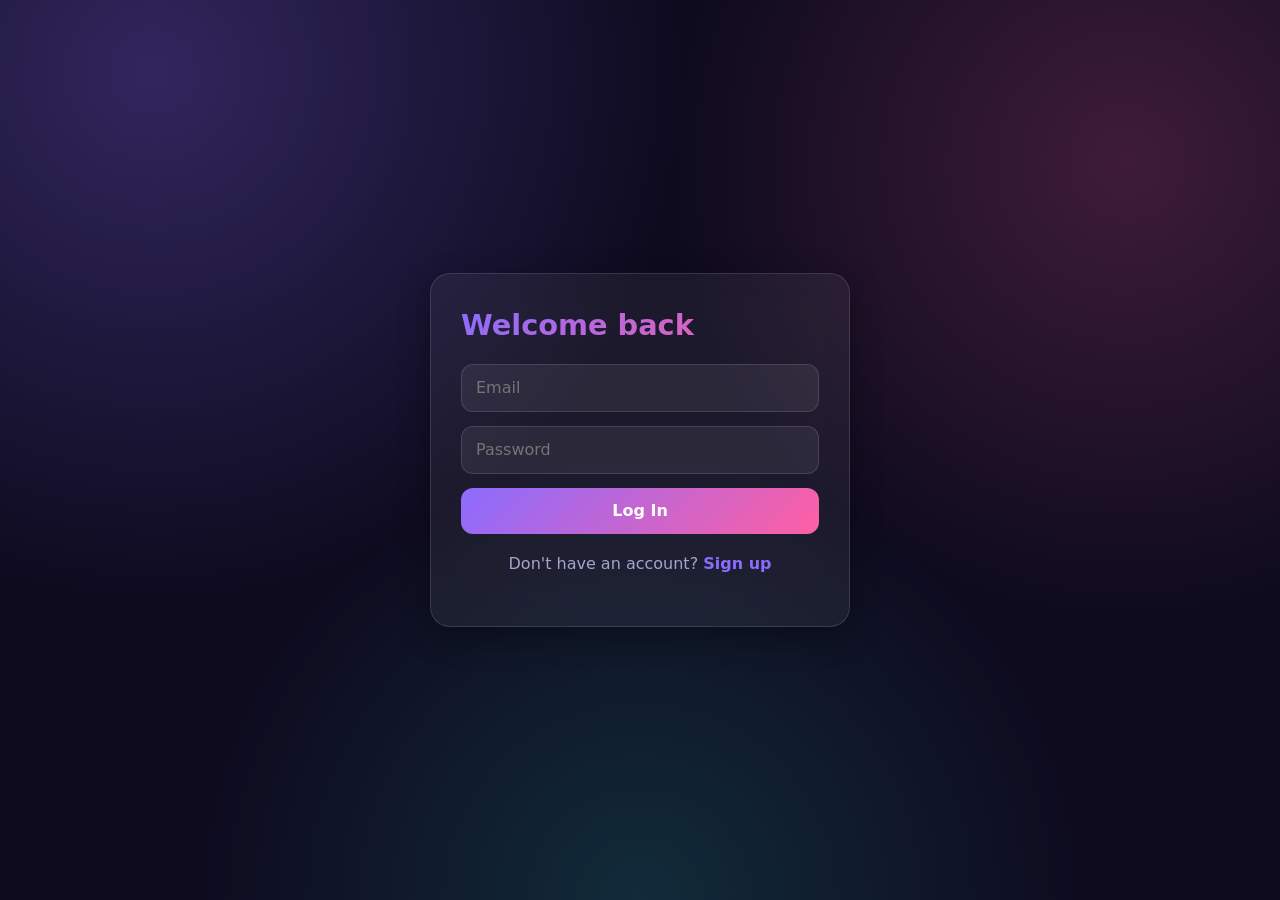
<file: index.html>
<!DOCTYPE html>
<html lang="en">

<head>
    <meta charset="UTF-8">
    <meta name="viewport" content="width=device-width,initial-scale=1">
    <title>Log In — 10X CRM</title>
    <link rel="stylesheet" href="css/style.css">
</head>

<body data-page="login">
    <div class="auth-wrap">
        <div class="card auth-card">
            <h1>Welcome back</h1>
            <form id="loginForm" novalidate>
                <div class="field"><input name="email" type="text" placeholder="Email"><small class="error"></small>
                </div>
                <div class="field"><input name="password" type="password" placeholder="Password"><small
                        class="error"></small></div>
                <button type="submit" style="width:100%">Log In</button>
            </form>
            <p class="muted center">Don't have an account? <a href="signup.html">Sign up</a></p>
        </div>
    </div>
    <div id="toasts"></div>
    <script src="js/core.js"></script>
    <script src="js/auth.js"></script>
</body>

</html>
</file>
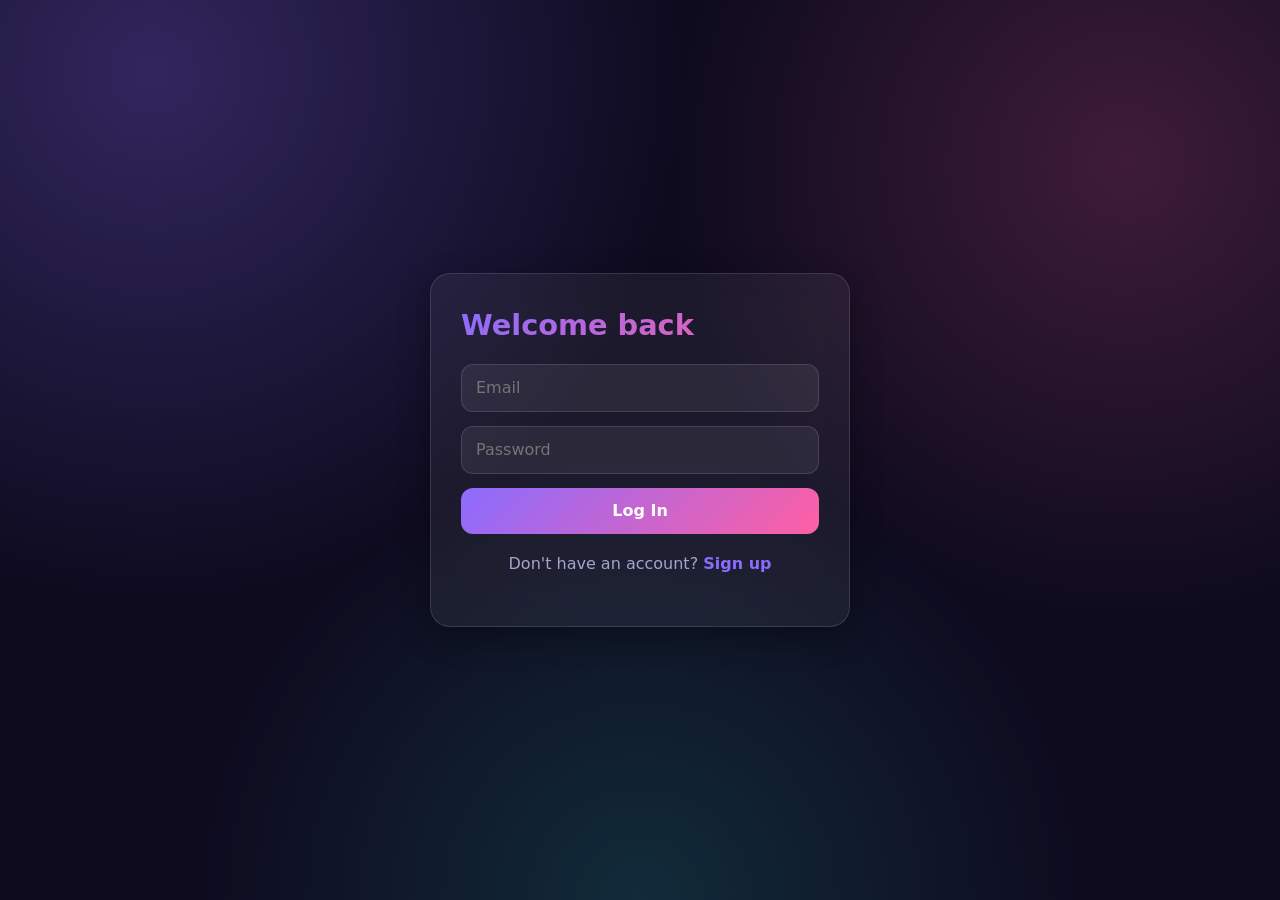
<file: clients.html>
<!DOCTYPE html>
<html lang="en">

<head>
    <meta charset="UTF-8">
    <meta name="viewport" content="width=device-width,initial-scale=1">
    <title>Clients — 10X CRM</title>
    <link rel="stylesheet" href="css/style.css">
</head>

<body data-page="clients">
    <header id="nav" class="nav"></header>
    <main class="container">
        <div class="row">
            <h1>Clients</h1><button id="addBtn">+ Add Client</button>
        </div>
        <div class="toolbar">
            <input id="search" type="text" placeholder="Search name or company...">
            <div id="chips" class="toolbar" style="margin:0">
                <button class="chip active" data-status="All">All</button><button class="chip"
                    data-status="Lead">Lead</button><button class="chip"
                    data-status="Contacted">Contacted</button><button class="chip" data-status="Won">Won</button><button
                    class="chip" data-status="Lost">Lost</button>
            </div>
            <select id="sort">
                <option value="newest">Sort: Newest first</option>
                <option value="name">Name A→Z</option>
                <option value="deal">Deal value: high → low</option>
            </select>
        </div>
        <div id="clientList"></div>
    </main>

    <div id="addModal" class="modal-bg hidden">
        <div class="card modal"><button class="close" data-close>✕</button>
            <h2>Add Client</h2>
            <form id="addForm" novalidate>
                <div class="field"><input name="clientName" type="text" placeholder="Name"><small class="error"></small>
                </div>
                <div class="field"><input name="email" type="text" placeholder="Email"><small class="error"></small>
                </div>
                <div class="field"><input name="phone" type="text" placeholder="Phone"><small class="error"></small>
                </div>
                <div class="field"><input name="company" type="text" placeholder="Company (optional)"><small
                        class="error"></small>
                </div>
                <div class="field"><input name="dealValue" type="text" placeholder="Deal Value"><small
                        class="error"></small></div>
                <div class="field"><select name="status">
                        <option>Lead</option>
                        <option>Contacted</option>
                        <option>Won</option>
                        <option>Lost</option>
                    </select><small class="error"></small></div>
                <button type="submit" style="width:100%">Add Client</button>
            </form>
        </div>
    </div>

    <div id="detailsModal" class="modal-bg hidden">
        <div class="card modal"><button class="close" data-close>✕</button>
            <div id="detailsBody"></div>
            <h3>Notes</h3>
            <ul id="notesList" class="notes"></ul>
            <div class="toolbar"><input id="noteInput" type="text" placeholder="Write a note..."><button
                    id="addNoteBtn">Add note</button></div>
            <button id="remindBtn" class="ghost">Remind me in 1 min</button>
        </div>
    </div>
    <div id="toasts"></div>
    <script src="js/core.js"></script>
    <script src="js/clients.js"></script>
</body>

</html>
</file>
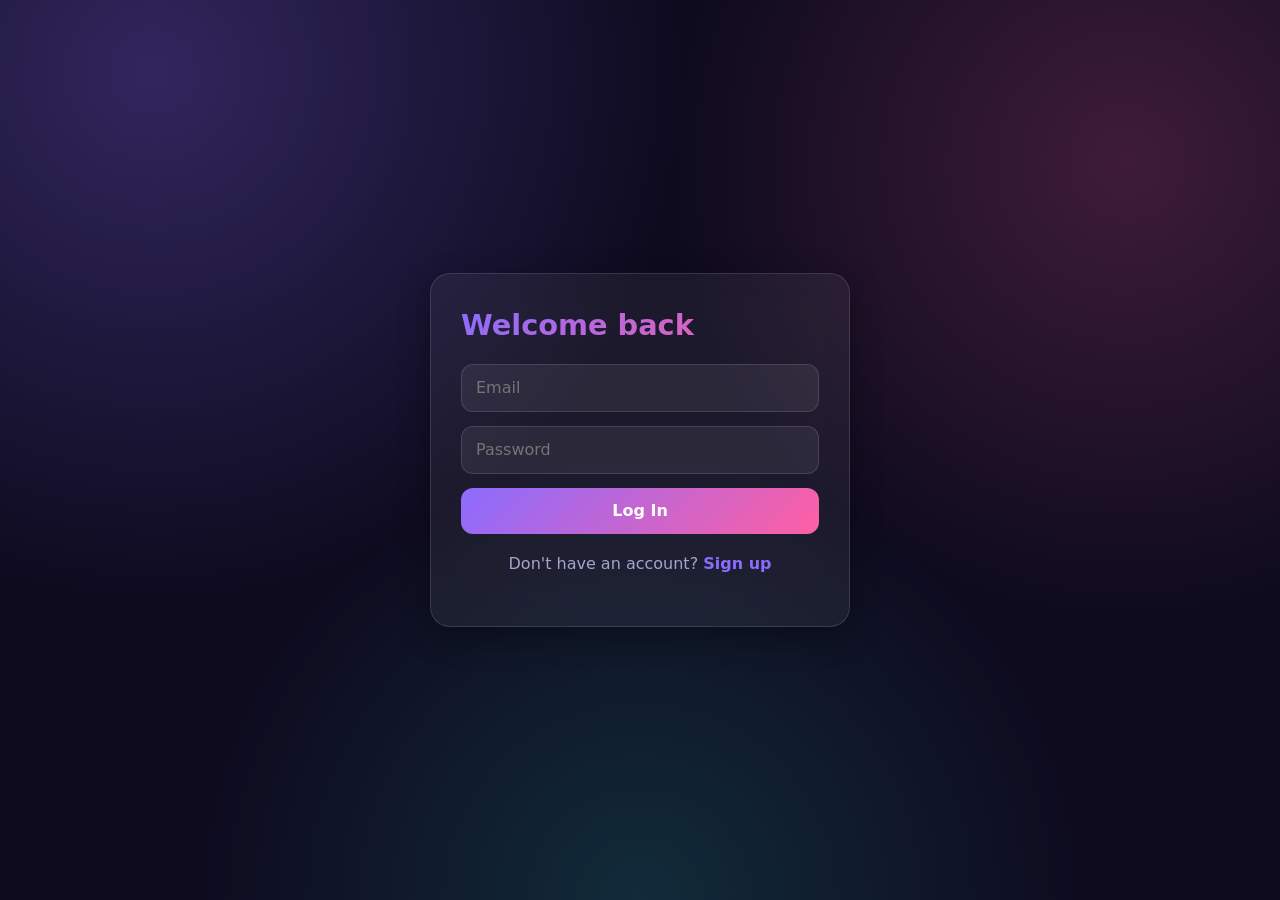
<file: dashboard.html>
<!DOCTYPE html>
<html lang="en">

<head>
    <meta charset="UTF-8">
    <meta name="viewport" content="width=device-width,initial-scale=1">
    <title>Dashboard — 10X CRM</title>
    <link rel="stylesheet" href="css/style.css">
</head>

<body data-page="dashboard">
    <header id="nav" class="nav"></header>
    <main class="container">
        <div class="card row">
            <h2 id="welcome" style="margin:0"></h2><span id="clock" class="muted"></span>
        </div>
        <div id="stats" class="grid4"></div>
        <div class="two-col">
            <div class="card">
                <h3>Pipeline Overview</h3>
                <div id="pipeline"></div>
            </div>
            <div class="card">
                <div class="row">
                    <h3>Recent Clients</h3><a href="clients.html">View all clients →</a>
                </div>
                <div id="recent"></div>
            </div>
        </div>
    </main>
    <div id="toasts"></div>
    <script src="js/core.js"></script>
    <script src="js/dashboard.js"></script>
</body>

</html>
</file>
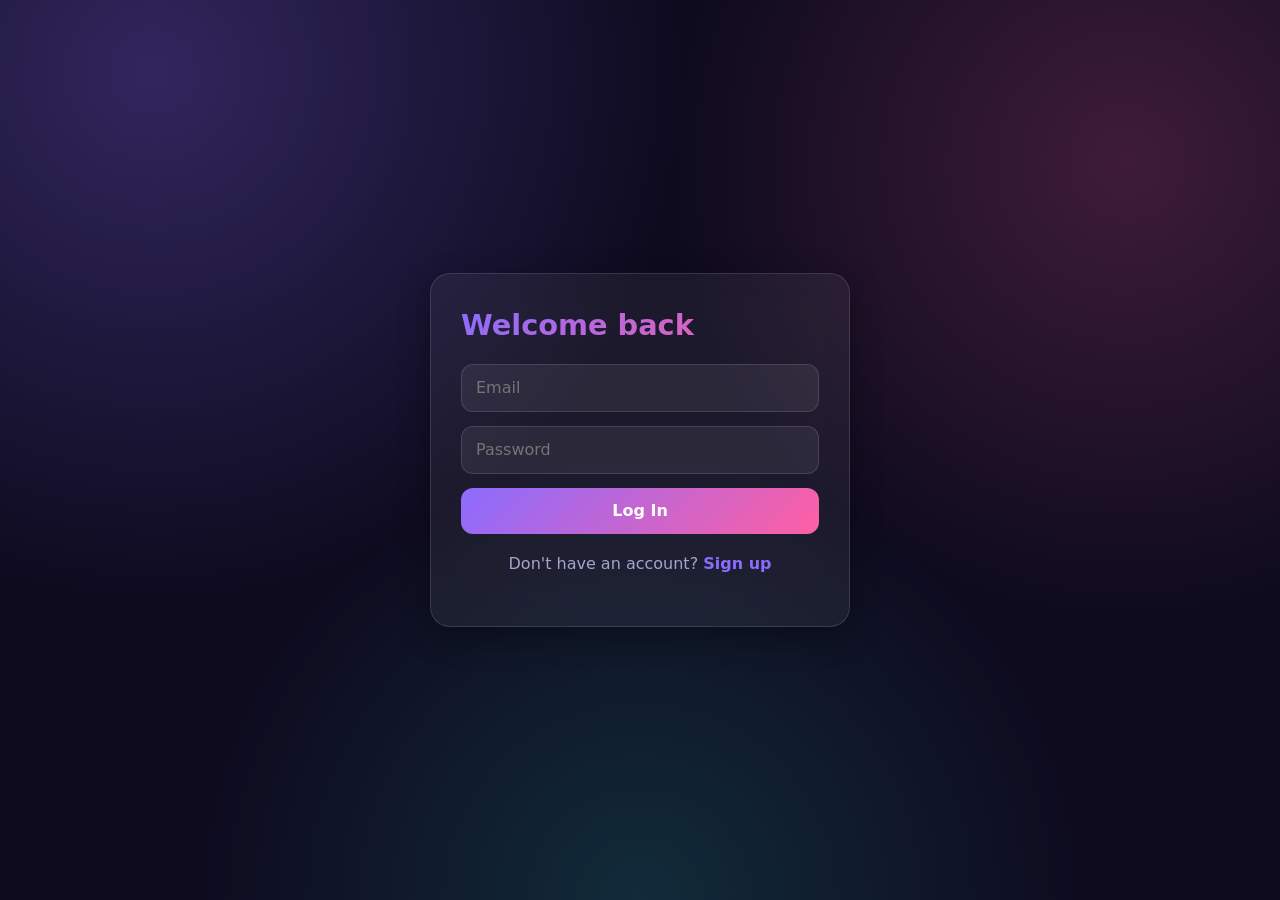
<file: profile.html>
<!DOCTYPE html>
<html lang="en">

<head>
    <meta charset="UTF-8">
    <meta name="viewport" content="width=device-width,initial-scale=1">
    <title>Profile — 10X CRM</title>
    <link rel="stylesheet" href="css/style.css">
</head>

<body data-page="profile">
    <header id="nav" class="nav"></header>
    <main class="container" style="max-width:560px">
        <div id="profInfo" class="card row block" style="justify-content:flex-start"></div>
        <div class="card block">
            <h3>Edit Profile</h3>
            <form id="profileForm" novalidate>
                <div class="field"><input name="fullName" type="text" placeholder="Full Name"><small
                        class="error"></small></div>
                <div class="field"><input name="company" type="text" placeholder="Company"><small class="error"></small>
                </div>
                <button type="submit">Save Changes</button>
            </form>
        </div>
        <div class="card block">
            <h3>Change Password</h3>
            <form id="passwordForm" novalidate>
                <div class="field"><input name="current" type="password" placeholder="Current Password"><small
                        class="error"></small></div>
                <div class="field"><input name="next" type="password" placeholder="New Password"><small
                        class="error"></small></div>
                <div class="field"><input name="confirm" type="password" placeholder="Confirm New Password"><small
                        class="error"></small></div>
                <button type="submit">Change Password</button>
            </form>
        </div>
        <div class="card block">
            <h3>Data</h3><button id="resetBtn" class="danger">Reset CRM Data</button>
        </div>
    </main>
    <div id="toasts"></div>
    <script src="js/core.js"></script>
    <script src="js/profile.js"></script>
</body>

</html>
</file>
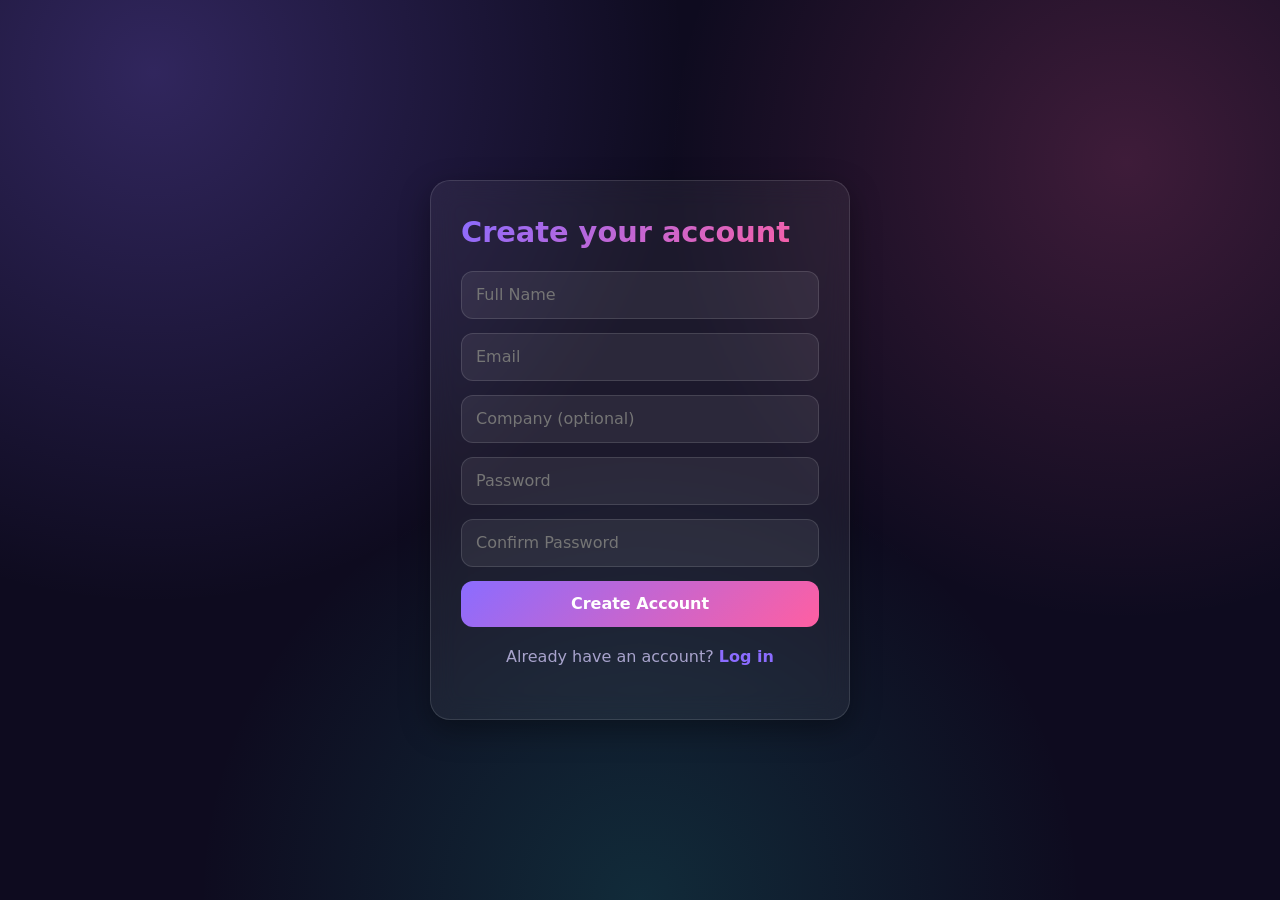
<file: signup.html>
<!DOCTYPE html>
<html lang="en">

<head>
    <meta charset="UTF-8">
    <meta name="viewport" content="width=device-width,initial-scale=1">
    <title>Sign Up — 10X CRM</title>
    <link rel="stylesheet" href="css/style.css">
</head>

<body data-page="signup">
    <div class="auth-wrap">
        <div class="card auth-card">
            <h1>Create your account</h1>
            <form id="signupForm" novalidate>
                <div class="field"><input name="fullName" type="text" placeholder="Full Name"><small
                        class="error"></small></div>
                <div class="field"><input name="email" type="text" placeholder="Email"><small class="error"></small>
                </div>
                <div class="field"><input name="company" type="text" placeholder="Company (optional)"><small
                        class="error"></small></div>
                <div class="field"><input name="password" type="password" placeholder="Password"><small
                        class="error"></small></div>
                <div class="field"><input name="confirm" type="password" placeholder="Confirm Password"><small
                        class="error"></small></div>
                <button type="submit" style="width:100%">Create Account</button>
            </form>
            <p class="muted center">Already have an account? <a href="index.html">Log in</a></p>
        </div>
    </div>
    <div id="toasts"></div>
    <script src="js/core.js"></script>
    <script src="js/auth.js"></script>
</body>

</html>
</file>
<file: css/style.css>
/* ==========================================================
   10X CRM — stylesheet
   Theme: CSS variables on :root (dark, default) and body.light
   ========================================================== */

:root {
    --bg: #0e0b1f;
    --bg2: #1a1436;
    --card: rgba(255, 255, 255, 0.06);
    --card-solid: #1a1436;
    --border: rgba(255, 255, 255, 0.12);
    --text: #f4f2ff;
    --muted: #a8a3cc;
    --input: rgba(255, 255, 255, 0.07);
    --accent: #8b6cff;
    --accent2: #ff5fa2;
    --accent3: #22d3c5;
    --danger: #ff6b7d;
    --success: #34d399;
    --shadow: 0 10px 30px rgba(0, 0, 0, 0.35);
    --grad: linear-gradient(135deg, #8b6cff 0%, #ff5fa2 100%);
}

body.light {
    --bg: #f6f4ff;
    --bg2: #ffffff;
    --card: #ffffff;
    --card-solid: #ffffff;
    --border: #e4defa;
    --text: #1f1a3d;
    --muted: #6c6692;
    --input: #faf9ff;
    --danger: #e5384f;
    --shadow: 0 8px 24px rgba(110, 90, 200, 0.14);
}

* {
    box-sizing: border-box;
}

body {
    margin: 0;
    min-height: 100vh;
    font-family: "Segoe UI", system-ui, -apple-system, Roboto, sans-serif;
    color: var(--text);
    background-color: var(--bg);
    background-image:
        radial-gradient(circle at 12% 8%, rgba(139, 108, 255, 0.28), transparent 38%),
        radial-gradient(circle at 88% 18%, rgba(255, 95, 162, 0.2), transparent 34%),
        radial-gradient(circle at 50% 100%, rgba(34, 211, 197, 0.16), transparent 40%);
    background-attachment: fixed;
    line-height: 1.5;
}

h1,
h2,
h3 {
    margin: 0 0 12px;
    line-height: 1.2;
}

a {
    color: var(--accent);
    text-decoration: none;
    font-weight: 600;
}

a:hover {
    text-decoration: underline;
}

.muted {
    color: var(--muted);
}

.small {
    font-size: 0.82rem;
}

.center {
    text-align: center;
}

.hidden {
    display: none !important;
}

/* ---------- Layout ---------- */
.container {
    max-width: 1100px;
    margin: 0 auto;
    padding: 28px 20px 60px;
}

.row {
    display: flex;
    align-items: center;
    justify-content: space-between;
    gap: 14px;
    flex-wrap: wrap;
}

.block {
    margin-bottom: 18px;
}

.toolbar {
    display: flex;
    align-items: center;
    gap: 12px;
    flex-wrap: wrap;
    margin: 18px 0;
}

.grid4 {
    display: grid;
    grid-template-columns: repeat(4, 1fr);
    gap: 16px;
    margin: 20px 0;
}

.two-col {
    display: grid;
    grid-template-columns: 1fr 1fr;
    gap: 20px;
}

.card {
    background: var(--card);
    border: 1px solid var(--border);
    border-radius: 20px;
    padding: 22px;
    backdrop-filter: blur(14px);
    box-shadow: var(--shadow);
}

/* ---------- Forms & buttons ---------- */
input,
select {
    background: var(--input);
    color: var(--text);
    border: 1px solid var(--border);
    border-radius: 12px;
    padding: 11px 14px;
    font: inherit;
    outline: none;
    transition: border-color 0.15s, box-shadow 0.15s;
}

input:focus,
select:focus {
    border-color: var(--accent);
    box-shadow: 0 0 0 3px rgba(139, 108, 255, 0.25);
}

select option {
    background: var(--bg2);
    color: var(--text);
}

.field {
    margin-bottom: 14px;
}

.field input,
.field select {
    width: 100%;
}

.error {
    display: block;
    color: var(--danger);
    font-size: 0.8rem;
    margin-top: 4px;
}

.error:empty {
    display: none;
}

.input-error {
    border-color: var(--danger) !important;
}

button {
    font: inherit;
    font-weight: 600;
    color: #fff;
    background: var(--grad);
    border: none;
    border-radius: 12px;
    padding: 11px 18px;
    cursor: pointer;
    transition: transform 0.15s, box-shadow 0.15s, opacity 0.15s;
}

button:hover {
    transform: translateY(-1px);
    box-shadow: 0 8px 20px rgba(139, 108, 255, 0.4);
}

button:disabled {
    opacity: 0.6;
    cursor: not-allowed;
    transform: none;
}

button.ghost {
    background: transparent;
    color: var(--text);
    border: 1px solid var(--border);
}

button.ghost:hover {
    background: var(--input);
    box-shadow: none;
}

button.danger {
    background: rgba(255, 107, 125, 0.14);
    color: var(--danger);
    border: 1px solid rgba(255, 107, 125, 0.4);
}

button.danger:hover {
    background: var(--danger);
    color: #fff;
    box-shadow: none;
}

/* ---------- Auth pages ---------- */
.auth-wrap {
    min-height: 100vh;
    display: grid;
    place-items: center;
    padding: 20px;
}

.auth-card {
    width: min(420px, 100%);
    padding: 34px 30px;
}

.auth-card h1 {
    font-size: 1.8rem;
    background: var(--grad);
    -webkit-background-clip: text;
    background-clip: text;
    color: transparent;
    margin-bottom: 22px;
}

.auth-card p {
    margin-top: 18px;
}

/* ---------- Navigation ---------- */
.nav {
    position: sticky;
    top: 0;
    z-index: 50;
    display: flex;
    align-items: center;
    gap: 12px;
    padding: 12px 28px;
    background: color-mix(in srgb, var(--bg) 78%, transparent);
    backdrop-filter: blur(16px);
    border-bottom: 1px solid var(--border);
}

.logo {
    display: flex;
    align-items: center;
    gap: 8px;
    color: var(--text);
    font-weight: 800;
    font-size: 1.1rem;
}

.logo:hover {
    text-decoration: none;
}

.logo-mark {
    background: var(--grad);
    color: #fff;
    padding: 4px 9px;
    border-radius: 9px;
    font-size: 0.95rem;
}

.nav-links {
    display: flex;
    gap: 6px;
    margin-left: 20px;
    flex: 1;
}

.nav-links a {
    color: var(--muted);
    padding: 8px 14px;
    border-radius: 10px;
}

.nav-links a:hover {
    color: var(--text);
    background: var(--input);
    text-decoration: none;
}

.nav-links a.active {
    color: var(--text);
    background: rgba(139, 108, 255, 0.22);
    box-shadow: inset 0 -2px 0 var(--accent);
}

.nav-actions {
    display: flex;
    gap: 8px;
}

/* ---------- Dashboard ---------- */
#welcome {
    font-size: 1.6rem;
    background: linear-gradient(90deg, var(--accent), var(--accent2), var(--accent3));
    -webkit-background-clip: text;
    background-clip: text;
    color: transparent;
}

#clock {
    font-variant-numeric: tabular-nums;
}

.stat {
    position: relative;
    overflow: hidden;
    padding: 20px;
    transition: transform 0.2s;
}

.stat:hover {
    transform: translateY(-4px);
}

.stat::before {
    content: "";
    position: absolute;
    inset: 0 0 auto 0;
    height: 4px;
    background: var(--a);
}

.stat-1 {
    --a: linear-gradient(90deg, #8b6cff, #6d8bff);
}

.stat-2 {
    --a: linear-gradient(90deg, #ffb347, #ff8a5c);
}

.stat-3 {
    --a: linear-gradient(90deg, #34d399, #22d3c5);
}

.stat-4 {
    --a: linear-gradient(90deg, #ff5fa2, #ff8ac0);
}

.stat-icon {
    font-size: 1.5rem;
}

.stat-value {
    font-size: 2rem;
    font-weight: 800;
    margin-top: 6px;
}

.stat-label {
    color: var(--muted);
    font-size: 0.85rem;
}

.pipe-row {
    display: grid;
    grid-template-columns: 92px 1fr 32px;
    align-items: center;
    gap: 12px;
    margin-bottom: 14px;
}

.bar {
    height: 12px;
    background: var(--input);
    border-radius: 99px;
    overflow: hidden;
}

.bar-fill {
    height: 100%;
    border-radius: 99px;
    background: rgb(var(--c));
    transition: width 0.5s ease;
}

.pipe-count {
    font-weight: 700;
    text-align: right;
}

.recent-row {
    display: flex;
    align-items: center;
    gap: 12px;
    padding: 10px 0;
    border-bottom: 1px solid var(--border);
}

.recent-row:last-child {
    border-bottom: none;
}

.recent-main {
    flex: 1;
    display: flex;
    flex-direction: column;
    min-width: 0;
}

.recent-main strong,
.recent-main span {
    overflow: hidden;
    text-overflow: ellipsis;
    white-space: nowrap;
}

/* ---------- Status colors (RGB triplets reused for badge, bar, card) ---------- */
.st-lead {
    --c: 96, 165, 250;
}

.st-contacted {
    --c: 251, 191, 36;
}

.st-won {
    --c: 52, 211, 153;
}

.st-lost {
    --c: 251, 113, 133;
}

.badge {
    display: inline-block;
    padding: 3px 11px;
    border-radius: 99px;
    font-size: 0.78rem;
    font-weight: 700;
    color: rgb(var(--c));
    background: rgba(var(--c), 0.16);
    border: 1px solid rgba(var(--c), 0.4);
}

/* ---------- Avatar ---------- */
.avatar {
    position: relative;
    overflow: hidden;
    flex-shrink: 0;
    width: 52px;
    height: 52px;
    border-radius: 50%;
    display: grid;
    place-items: center;
    background: var(--grad);
    color: #fff;
    font-weight: 800;
}

.avatar img {
    position: absolute;
    inset: 0;
    width: 100%;
    height: 100%;
    object-fit: cover;
    background: var(--bg2);
}

.avatar.sm {
    width: 38px;
    height: 38px;
    font-size: 0.85rem;
}

.avatar.lg {
    width: 72px;
    height: 72px;
    font-size: 1.4rem;
}

/* ---------- Clients ---------- */
.chip {
    background: var(--input);
    color: var(--muted);
    border: 1px solid var(--border);
    border-radius: 99px;
    padding: 8px 16px;
    font-size: 0.9rem;
}

.chip:hover {
    color: var(--text);
    box-shadow: none;
}

.chip.active {
    background: var(--grad);
    color: #fff;
    border-color: transparent;
    box-shadow: 0 6px 16px rgba(139, 108, 255, 0.4);
}

#search {
    flex: 1;
    min-width: 220px;
}

#clientList {
    display: grid;
    grid-template-columns: repeat(auto-fill, minmax(320px, 1fr));
    gap: 16px;
}

.state-msg {
    grid-column: 1 / -1;
    text-align: center;
    padding: 40px 0;
}

.client-card {
    display: grid;
    grid-template-columns: 52px 1fr auto;
    gap: 4px 14px;
    align-items: center;
    background: var(--card);
    border: 1px solid var(--border);
    border-left: 5px solid rgb(var(--c));
    border-radius: 18px;
    padding: 18px;
    cursor: pointer;
    box-shadow: var(--shadow);
    transition: transform 0.2s, box-shadow 0.2s;
}

.client-card:hover {
    transform: translateY(-4px);
    box-shadow: 0 14px 34px rgba(139, 108, 255, 0.28);
}

.client-main {
    min-width: 0;
}

.client-main h3 {
    margin: 0;
    font-size: 1.05rem;
}

.client-main p {
    margin: 0;
    overflow: hidden;
    text-overflow: ellipsis;
    white-space: nowrap;
}

.client-side {
    display: flex;
    flex-direction: column;
    align-items: flex-end;
    gap: 6px;
}

.deal {
    font-weight: 800;
    color: var(--success);
    font-size: 1.05rem;
}

.client-actions {
    grid-column: 1 / -1;
    display: flex;
    gap: 8px;
    margin-top: 12px;
}

.client-actions select {
    flex: 1;
    padding: 8px 12px;
}

.client-actions button {
    padding: 8px 14px;
}

/* ---------- Modal ---------- */
.modal-bg {
    position: fixed;
    inset: 0;
    z-index: 100;
    display: flex;
    align-items: center;
    justify-content: center;
    padding: 16px;
    background: rgba(10, 6, 30, 0.62);
    backdrop-filter: blur(6px);
}

.modal {
    position: relative;
    width: min(480px, 100%);
    max-height: 92vh;
    overflow-y: auto;
    background: var(--card-solid);
}

.close {
    position: absolute;
    top: 14px;
    right: 14px;
    width: 34px;
    height: 34px;
    padding: 0;
    border-radius: 50%;
    background: var(--input);
    color: var(--text);
    border: 1px solid var(--border);
}

.close:hover {
    background: var(--danger);
    color: #fff;
    box-shadow: none;
}

.detail-head {
    display: flex;
    align-items: center;
    gap: 14px;
    margin-bottom: 14px;
    padding-right: 36px;
}

.detail-head h2 {
    margin: 0;
}

.detail-grid {
    display: grid;
    grid-template-columns: 1fr 1fr;
    gap: 8px 16px;
    margin-bottom: 18px;
}

.detail-grid div {
    background: var(--input);
    border-radius: 12px;
    padding: 10px 12px;
    font-size: 0.9rem;
    word-break: break-word;
}

.detail-grid span {
    display: block;
    color: var(--muted);
    font-size: 0.75rem;
}

.notes {
    list-style: none;
    padding: 0;
    margin: 0 0 12px;
}

.notes li {
    background: var(--input);
    border-left: 3px solid var(--accent3);
    border-radius: 10px;
    padding: 10px 12px;
    margin-bottom: 8px;
}

.notes li small {
    display: block;
    color: var(--muted);
}

.modal .toolbar {
    margin: 10px 0;
}

.modal .toolbar input {
    flex: 1;
    min-width: 0;
}

/* ---------- Toasts ---------- */
#toasts {
    position: fixed;
    top: 20px;
    right: 20px;
    z-index: 200;
    display: flex;
    flex-direction: column;
    gap: 10px;
}

.toast {
    display: flex;
    align-items: center;
    gap: 14px;
    min-width: 240px;
    max-width: 360px;
    padding: 13px 16px;
    border-radius: 14px;
    color: #fff;
    font-weight: 600;
    box-shadow: var(--shadow);
    animation: slideIn 0.25s ease;
}

.toast.success {
    background: linear-gradient(135deg, #10b981, #22d3c5);
}

.toast.error {
    background: linear-gradient(135deg, #ef4444, #ff5fa2);
}

.toast span {
    flex: 1;
}

.toast .toast-x {
    background: transparent;
    padding: 0 4px;
    color: #fff;
    box-shadow: none;
}

@keyframes slideIn {
    from {
        opacity: 0;
        transform: translateX(30px);
    }

    to {
        opacity: 1;
        transform: none;
    }
}

/* ---------- Responsive ---------- */
@media (max-width: 900px) {
    .grid4 {
        grid-template-columns: repeat(2, 1fr);
    }

    .two-col {
        grid-template-columns: 1fr;
    }
}

@media (max-width: 560px) {
    .nav {
        flex-wrap: wrap;
        padding: 10px 14px;
    }

    .nav-links {
        order: 3;
        width: 100%;
        margin-left: 0;
    }

    .grid4 {
        grid-template-columns: 1fr;
    }

    #clientList {
        grid-template-columns: 1fr;
    }
}
</file>
